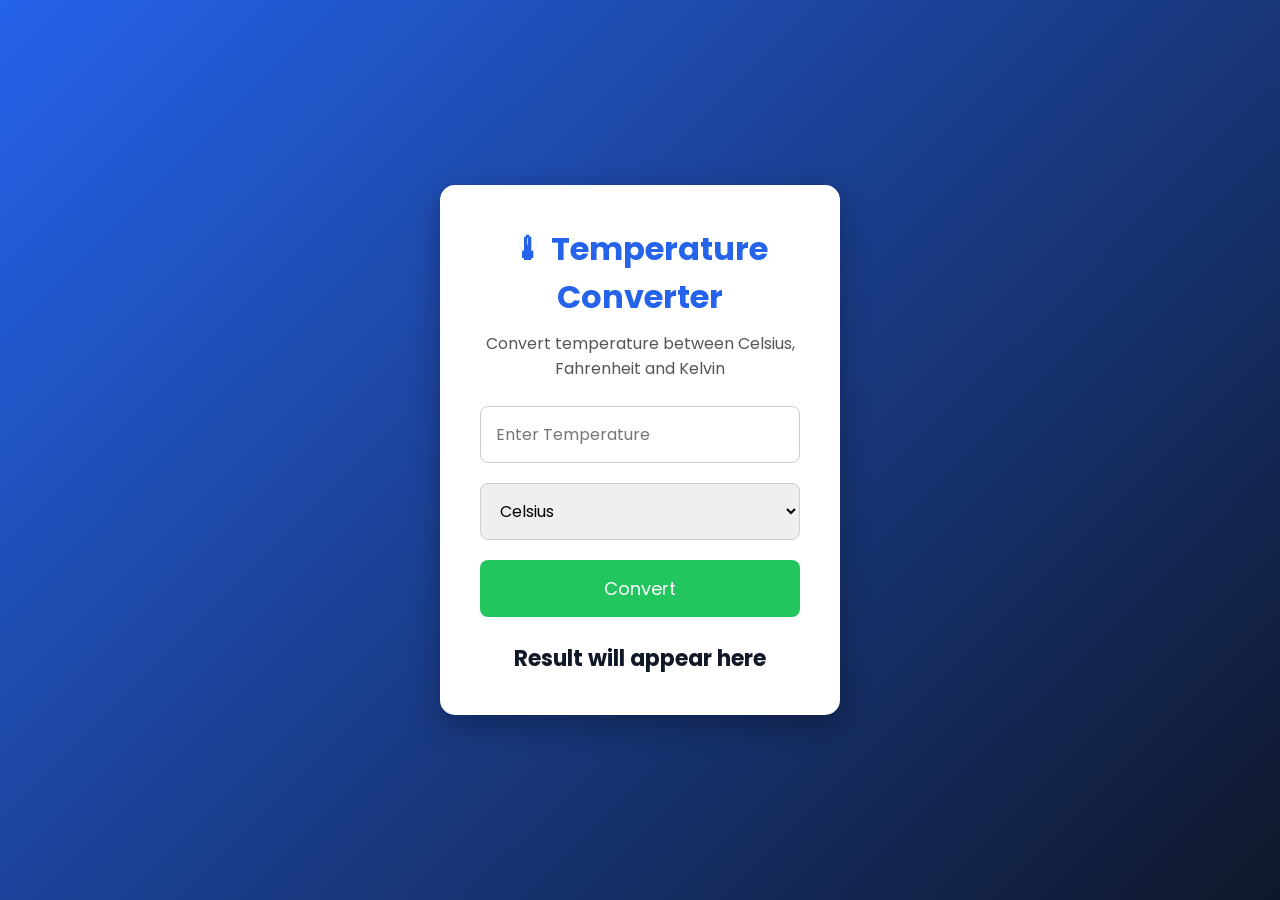
<file: OIBSIP/Task-3-Temperature-Converter/index.html>
<!DOCTYPE html>
<html lang="en">
<head>
    <meta charset="UTF-8">
    <meta name="viewport" content="width=device-width, initial-scale=1.0">
    <title>Temperature Converter</title>
    <link rel="stylesheet" href="style.css">
</head>

<body>

<div class="container">

    <h1>🌡 Temperature Converter</h1>

    <p>Convert temperature between Celsius, Fahrenheit and Kelvin</p>

    <input
        type="number"
        id="temperature"
        placeholder="Enter Temperature">

    <select id="unit">

        <option value="celsius">Celsius</option>

        <option value="fahrenheit">Fahrenheit</option>

        <option value="kelvin">Kelvin</option>

    </select>

    <button onclick="convertTemperature()">
        Convert
    </button>

    <div id="result">
        Result will appear here
    </div>

</div>

<script src="script.js"></script>

</body>
</html>
</file>
<file: OIBSIP/Task-3-Temperature-Converter/style.css>
/* Google Font */
@import url('https://fonts.googleapis.com/css2?family=Poppins:wght@300;400;500;600&display=swap');

*{
    margin:0;
    padding:0;
    box-sizing:border-box;
    font-family:'Poppins',sans-serif;
}

body{
    display:flex;
    justify-content:center;
    align-items:center;
    height:100vh;
    background:linear-gradient(135deg,#2563eb,#0f172a);
}

.container{
    background:#fff;
    padding:40px;
    border-radius:15px;
    box-shadow:0 10px 30px rgba(0,0,0,.3);
    width:400px;
    text-align:center;
}

h1{
    color:#2563eb;
    margin-bottom:10px;
}

p{
    color:#555;
    margin-bottom:25px;
}

input,
select{
    width:100%;
    padding:15px;
    margin-bottom:20px;
    border:1px solid #ccc;
    border-radius:8px;
    font-size:16px;
}

button{
    width:100%;
    padding:15px;
    border:none;
    background:#22c55e;
    color:#fff;
    font-size:18px;
    border-radius:8px;
    cursor:pointer;
    transition:.3s;
}

button:hover{
    background:#2563eb;
}

#result{
    margin-top:25px;
    font-size:22px;
    font-weight:bold;
    color:#111827;
}
</file>
